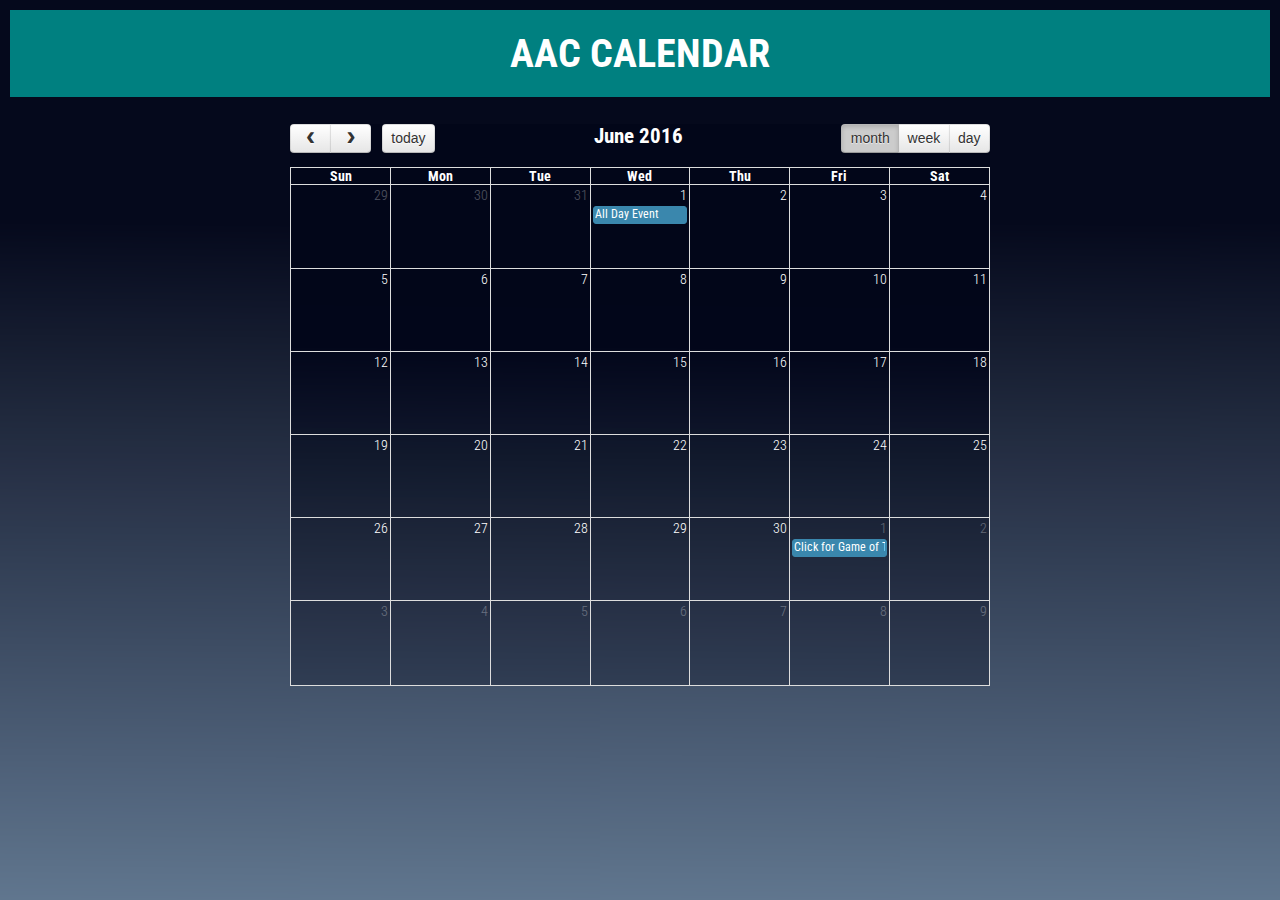
<file: fullcalendar/demos/AAC Calendar.html>
<!DOCTYPE html>
<html>
<head>
<meta charset='utf-8' />
<link href='../fullcalendar.css' rel='stylesheet' />
<link href='../fullcalendar.print.css' rel='stylesheet' media='print' />
<link href='https://fonts.googleapis.com/css?family=Roboto+Condensed:400,300,300italic,400italic,700' rel='stylesheet' type='text/css'>
<link href='https://fonts.googleapis.com/css?family=Josefin+Slab' rel='stylesheet' type='text/css'>
<script src='../lib/moment.min.js'></script>
<script src='../lib/jquery.min.js'></script>
<script src='../fullcalendar.min.js'></script>
<script>

	$(document).ready(function() {
		
		$('#calendar').fullCalendar({
			header: {
				left: 'prev,next today',
				center: 'title',
				right: 'month,agendaWeek,agendaDay'
			},
			defaultDate: '2016-06-12',
			editable: true,
			eventLimit: true, // allow "more" link when too many events
			events: [
				{
					//title:'', start:'yyyy-mm-dd',end:'yyyy-mm-dd'},
					title: 'All Day Event',
					start: '2016-06-01'
				},
	
				{
					title: 'Click for Game of Thrones',
					url: 'file:///D:/web-project/test-site/index.html',
					start: '2016-07-01'
				}
			]
		});
		
	});

</script>
<style>

	body {
		margin: 40px 10px;
		padding: 0;
		font-family: 'Roboto Condensed', sans-serif;
		font-weight: 300;
		font-size: 14px;
		background-image: url(aac.png);

	}

	#calendar {
		max-width: 700px;
		margin: 0 auto;
		color:white;
		background-image:url(aac.png);
	}

	h1{
	margin-top: -30px;
  	color: white;
  	background-color: #008080;
  	text-align: center;
  	font-size: 40px; 
 	padding: 20px;
}

</style>
</head>
<body>
	<h1>AAC CALENDAR</h1>
	<div id='calendar'></div>
</body>
</html>
</file>
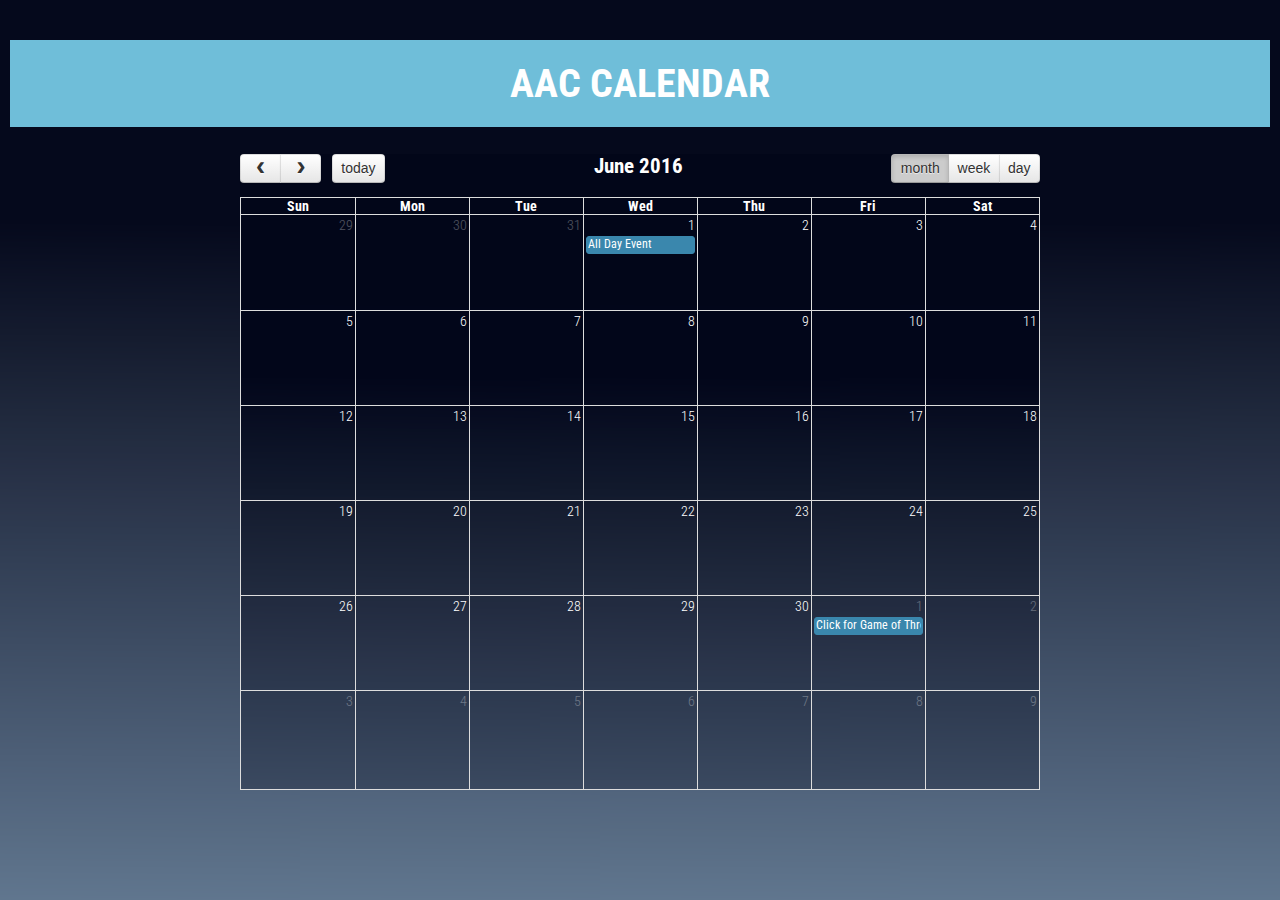
<file: fullcalendar/demos/agenda-views.html>
<!DOCTYPE html>
<html>
<head>
<meta charset='utf-8' />
<link href='../fullcalendar.css' rel='stylesheet' />
<link href='../fullcalendar.print.css' rel='stylesheet' media='print' />
<link href='https://fonts.googleapis.com/css?family=Roboto+Condensed:400,300,300italic,400italic,700' rel='stylesheet' type='text/css'>
<link href='https://fonts.googleapis.com/css?family=Josefin+Slab' rel='stylesheet' type='text/css'>
<script src='../lib/moment.min.js'></script>
<script src='../lib/jquery.min.js'></script>
<script src='../fullcalendar.min.js'></script>
<script>

	$(document).ready(function() {
		
		$('#calendar').fullCalendar({
			header: {
				left: 'prev,next today',
				center: 'title',
				right: 'month,agendaWeek,agendaDay'
			},
			defaultDate: '2016-06-12',
			editable: true,
			eventLimit: true, // allow "more" link when too many events
			events: [
				{
					//title:'', start:'yyyy-mm-dd',end:'yyyy-mm-dd'},
					title: 'All Day Event',
					start: '2016-06-01'
				},
	
				{
					title: 'Click for Game of Thrones',
					url: 'file:///D:/web-project/test-site/index.html',
					start: '2016-07-01'
				}
			]
		});
		
	});

</script>
<style>

	body {
		margin: 40px 10px;
		padding: 0;
		font-family: 'Roboto Condensed', sans-serif;
		font-weight: 300;
	//	font-family: 'Josefin Slab', serif;
	//	font-family: "Lucida Grande",Helvetica,Arial,Verdana,sans-serif;
		font-size: 14px;
		background-image: url(aac.png);

	}

	#calendar {
		max-width: 800px;
		margin: 0 auto;
		color:white;
		background-image:url(aac.png);
	}

	h1{
  	color: white;
  	background-color: #6FBED9;
  	text-align: center;
  	font-size: 40px; 
 	padding: 20px;
}

</style>
</head>
<body>
	<h1>AAC CALENDAR</h1>
	<div id='calendar'></div>
</body>
</html>
</file>
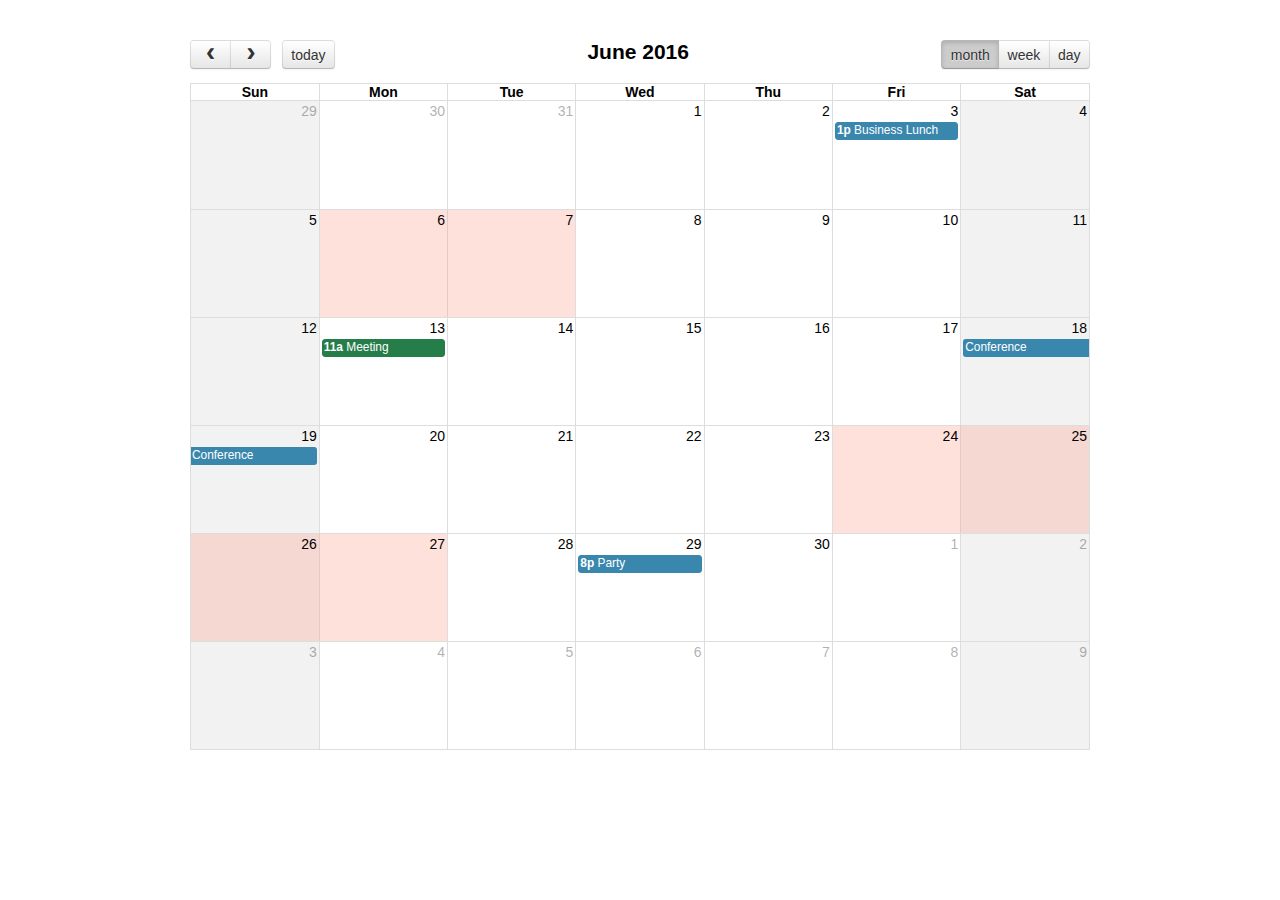
<file: fullcalendar/demos/background-events.html>
<!DOCTYPE html>
<html>
<head>
<meta charset='utf-8' />
<link href='../fullcalendar.css' rel='stylesheet' />
<link href='../fullcalendar.print.css' rel='stylesheet' media='print' />
<script src='../lib/moment.min.js'></script>
<script src='../lib/jquery.min.js'></script>
<script src='../fullcalendar.min.js'></script>
<script>

	$(document).ready(function() {

		$('#calendar').fullCalendar({
			header: {
				left: 'prev,next today',
				center: 'title',
				right: 'month,agendaWeek,agendaDay'
			},
			defaultDate: '2016-06-12',
			businessHours: true, // display business hours
			editable: true,
			events: [
				{
					title: 'Business Lunch',
					start: '2016-06-03T13:00:00',
					constraint: 'businessHours'
				},
				{
					title: 'Meeting',
					start: '2016-06-13T11:00:00',
					constraint: 'availableForMeeting', // defined below
					color: '#257e4a'
				},
				{
					title: 'Conference',
					start: '2016-06-18',
					end: '2016-06-20'
				},
				{
					title: 'Party',
					start: '2016-06-29T20:00:00'
				},

				// areas where "Meeting" must be dropped
				{
					id: 'availableForMeeting',
					start: '2016-06-11T10:00:00',
					end: '2016-06-11T16:00:00',
					rendering: 'background'
				},
				{
					id: 'availableForMeeting',
					start: '2016-06-13T10:00:00',
					end: '2016-06-13T16:00:00',
					rendering: 'background'
				},

				// red areas where no events can be dropped
				{
					start: '2016-06-24',
					end: '2016-06-28',
					overlap: false,
					rendering: 'background',
					color: '#ff9f89'
				},
				{
					start: '2016-06-06',
					end: '2016-06-08',
					overlap: false,
					rendering: 'background',
					color: '#ff9f89'
				}
			]
		});
		
	});

</script>
<style>

	body {
		margin: 40px 10px;
		padding: 0;
		font-family: "Lucida Grande",Helvetica,Arial,Verdana,sans-serif;
		font-size: 14px;
	}

	#calendar {
		max-width: 900px;
		margin: 0 auto;
	}

</style>
</head>
<body>

	<div id='calendar'></div>

</body>
</html>
</file>
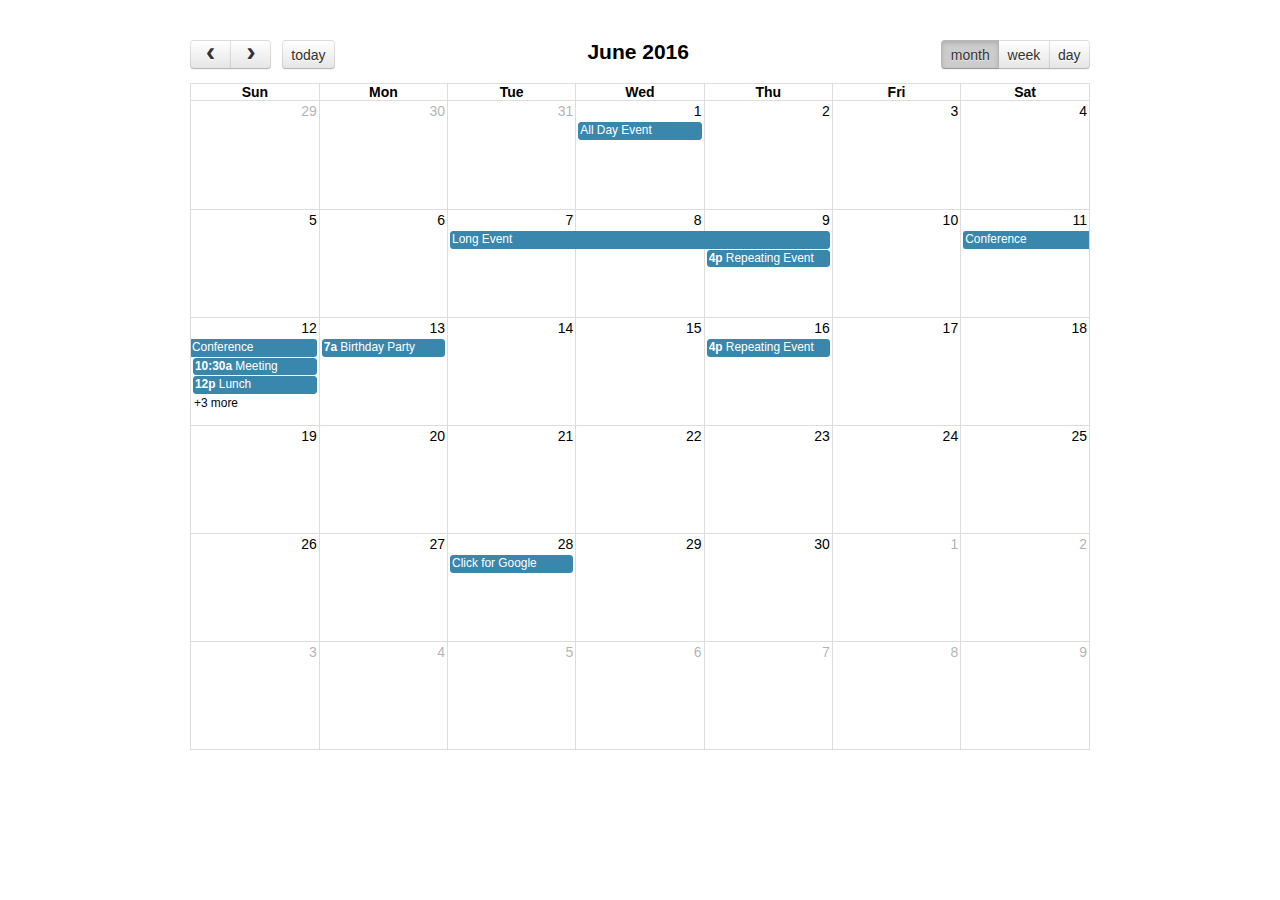
<file: fullcalendar/demos/basic-views.html>
<!DOCTYPE html>
<html>
<head>
<meta charset='utf-8' />
<link href='../fullcalendar.css' rel='stylesheet' />
<link href='../fullcalendar.print.css' rel='stylesheet' media='print' />
<script src='../lib/moment.min.js'></script>
<script src='../lib/jquery.min.js'></script>
<script src='../fullcalendar.min.js'></script>
<script>

	$(document).ready(function() {
		
		$('#calendar').fullCalendar({
			header: {
				left: 'prev,next today',
				center: 'title',
				right: 'month,basicWeek,basicDay'
			},
			defaultDate: '2016-06-12',
			editable: true,
			eventLimit: true, // allow "more" link when too many events
			events: [
				{
					title: 'All Day Event',
					start: '2016-06-01'
				},
				{
					title: 'Long Event',
					start: '2016-06-07',
					end: '2016-06-10'
				},
				{
					id: 999,
					title: 'Repeating Event',
					start: '2016-06-09T16:00:00'
				},
				{
					id: 999,
					title: 'Repeating Event',
					start: '2016-06-16T16:00:00'
				},
				{
					title: 'Conference',
					start: '2016-06-11',
					end: '2016-06-13'
				},
				{
					title: 'Meeting',
					start: '2016-06-12T10:30:00',
					end: '2016-06-12T12:30:00'
				},
				{
					title: 'Lunch',
					start: '2016-06-12T12:00:00'
				},
				{
					title: 'Meeting',
					start: '2016-06-12T14:30:00'
				},
				{
					title: 'Happy Hour',
					start: '2016-06-12T17:30:00'
				},
				{
					title: 'Dinner',
					start: '2016-06-12T20:00:00'
				},
				{
					title: 'Birthday Party',
					start: '2016-06-13T07:00:00'
				},
				{
					title: 'Click for Google',
					url: 'http://google.com/',
					start: '2016-06-28'
				}
			]
		});
		
	});

</script>
<style>

	body {
		margin: 40px 10px;
		padding: 0;
		font-family: "Lucida Grande",Helvetica,Arial,Verdana,sans-serif;
		font-size: 14px;
	}

	#calendar {
		max-width: 900px;
		margin: 0 auto;
	}

</style>
</head>
<body>

	<div id='calendar'></div>

</body>
</html>
</file>
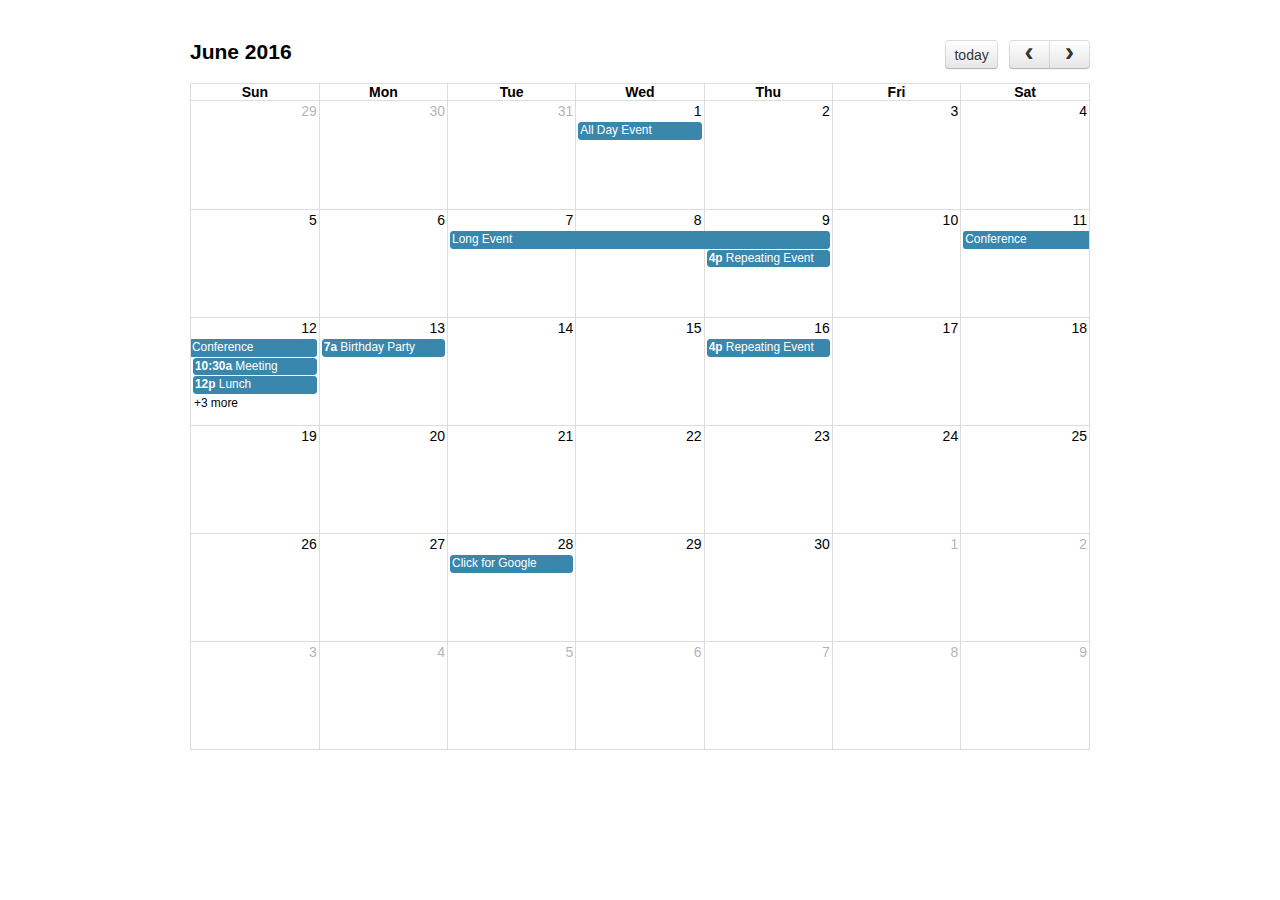
<file: fullcalendar/demos/default.html>
<!DOCTYPE html>
<html>
<head>
<meta charset='utf-8' />
<link href='../fullcalendar.css' rel='stylesheet' />
<link href='../fullcalendar.print.css' rel='stylesheet' media='print' />
<script src='../lib/moment.min.js'></script>
<script src='../lib/jquery.min.js'></script>
<script src='../fullcalendar.min.js'></script>
<script>

	$(document).ready(function() {

		$('#calendar').fullCalendar({
			defaultDate: '2016-06-12',
			editable: true,
			eventLimit: true, // allow "more" link when too many events
			events: [
				{
					title: 'All Day Event',
					start: '2016-06-01'
				},
				{
					title: 'Long Event',
					start: '2016-06-07',
					end: '2016-06-10'
				},
				{
					id: 999,
					title: 'Repeating Event',
					start: '2016-06-09T16:00:00'
				},
				{
					id: 999,
					title: 'Repeating Event',
					start: '2016-06-16T16:00:00'
				},
				{
					title: 'Conference',
					start: '2016-06-11',
					end: '2016-06-13'
				},
				{
					title: 'Meeting',
					start: '2016-06-12T10:30:00',
					end: '2016-06-12T12:30:00'
				},
				{
					title: 'Lunch',
					start: '2016-06-12T12:00:00'
				},
				{
					title: 'Meeting',
					start: '2016-06-12T14:30:00'
				},
				{
					title: 'Happy Hour',
					start: '2016-06-12T17:30:00'
				},
				{
					title: 'Dinner',
					start: '2016-06-12T20:00:00'
				},
				{
					title: 'Birthday Party',
					start: '2016-06-13T07:00:00'
				},
				{
					title: 'Click for Google',
					url: 'http://google.com/',
					start: '2016-06-28'
				}
			]
		});
		
	});

</script>
<style>

	body {
		margin: 40px 10px;
		padding: 0;
		font-family: "Lucida Grande",Helvetica,Arial,Verdana,sans-serif;
		font-size: 14px;
	}

	#calendar {
		max-width: 900px;
		margin: 0 auto;
	}

</style>
</head>
<body>

	<div id='calendar'></div>

</body>
</html>
</file>
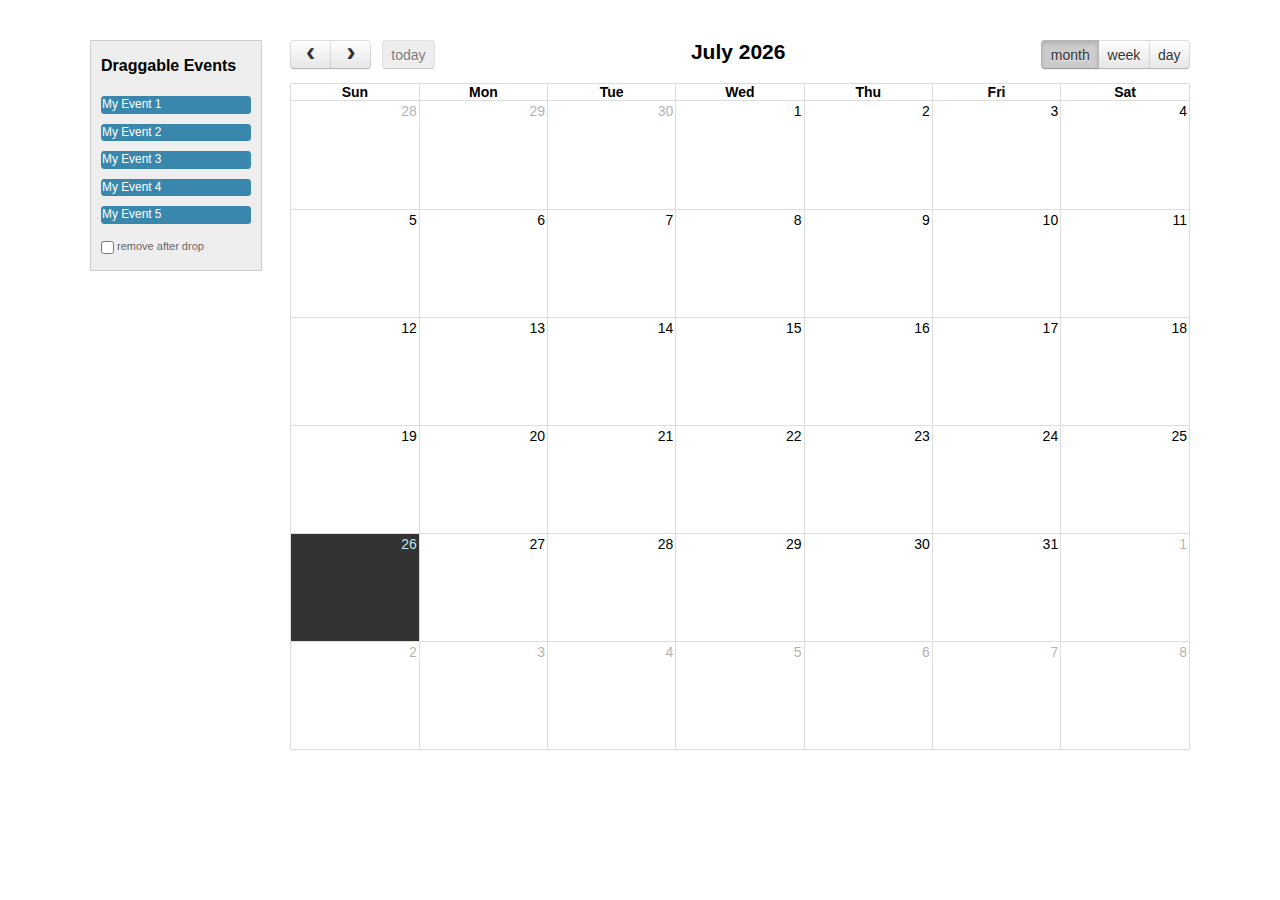
<file: fullcalendar/demos/external-dragging.html>
<!DOCTYPE html>
<html>
<head>
<meta charset='utf-8' />
<link href='../fullcalendar.css' rel='stylesheet' />
<link href='../fullcalendar.print.css' rel='stylesheet' media='print' />
<script src='../lib/moment.min.js'></script>
<script src='../lib/jquery.min.js'></script>
<script src='../lib/jquery-ui.custom.min.js'></script>
<script src='../fullcalendar.min.js'></script>
<script>

	$(document).ready(function() {


		/* initialize the external events
		-----------------------------------------------------------------*/

		$('#external-events .fc-event').each(function() {

			// store data so the calendar knows to render an event upon drop
			$(this).data('event', {
				title: $.trim($(this).text()), // use the element's text as the event title
				stick: true // maintain when user navigates (see docs on the renderEvent method)
			});

			// make the event draggable using jQuery UI
			$(this).draggable({
				zIndex: 999,
				revert: true,      // will cause the event to go back to its
				revertDuration: 0  //  original position after the drag
			});

		});


		/* initialize the calendar
		-----------------------------------------------------------------*/

		$('#calendar').fullCalendar({
			header: {
				left: 'prev,next today',
				center: 'title',
				right: 'month,agendaWeek,agendaDay'
			},
			editable: true,
			droppable: true, // this allows things to be dropped onto the calendar
			drop: function() {
				// is the "remove after drop" checkbox checked?
				if ($('#drop-remove').is(':checked')) {
					// if so, remove the element from the "Draggable Events" list
					$(this).remove();
				}
			}
		});


	});

</script>
<style>

	body {
		margin-top: 40px;
		text-align: center;
		font-size: 14px;
		font-family: "Lucida Grande",Helvetica,Arial,Verdana,sans-serif;
	}
		
	#wrap {
		width: 1100px;
		margin: 0 auto;
	}
		
	#external-events {
		float: left;
		width: 150px;
		padding: 0 10px;
		border: 1px solid #ccc;
		background: #eee;
		text-align: left;
	}
		
	#external-events h4 {
		font-size: 16px;
		margin-top: 0;
		padding-top: 1em;
	}
		
	#external-events .fc-event {
		margin: 10px 0;
		cursor: pointer;
	}
		
	#external-events p {
		margin: 1.5em 0;
		font-size: 11px;
		color: #666;
	}
		
	#external-events p input {
		margin: 0;
		vertical-align: middle;
	}

	#calendar {
		float: right;
		width: 900px;
	}

</style>
</head>
<body>
	<div id='wrap'>

		<div id='external-events'>
			<h4>Draggable Events</h4>
			<div class='fc-event'>My Event 1</div>
			<div class='fc-event'>My Event 2</div>
			<div class='fc-event'>My Event 3</div>
			<div class='fc-event'>My Event 4</div>
			<div class='fc-event'>My Event 5</div>
			<p>
				<input type='checkbox' id='drop-remove' />
				<label for='drop-remove'>remove after drop</label>
			</p>
		</div>

		<div id='calendar'></div>

		<div style='clear:both'></div>

	</div>
</body>
</html>
</file>
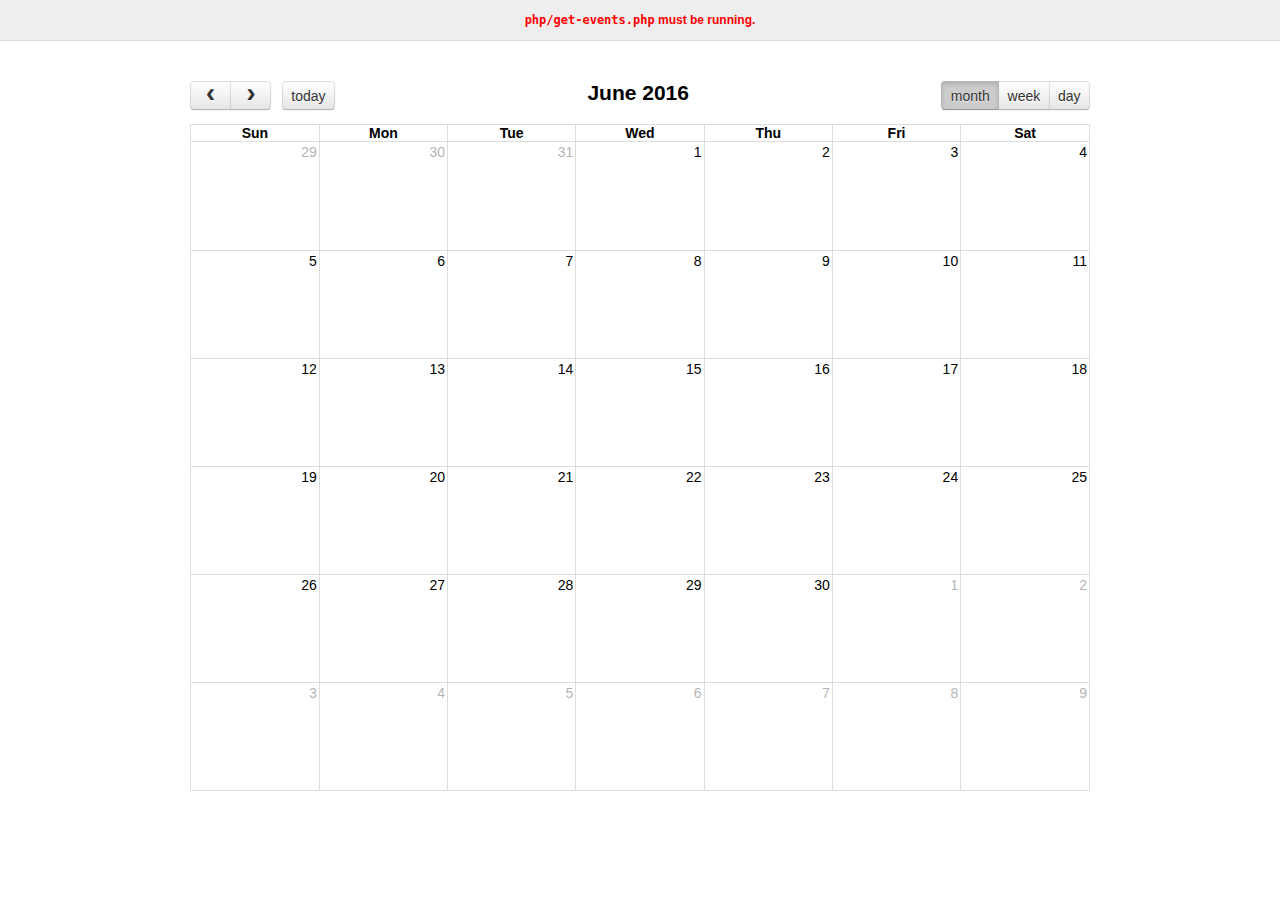
<file: fullcalendar/demos/json.html>
<!DOCTYPE html>
<html>
<head>
<meta charset='utf-8' />
<link href='../fullcalendar.css' rel='stylesheet' />
<link href='../fullcalendar.print.css' rel='stylesheet' media='print' />
<script src='../lib/moment.min.js'></script>
<script src='../lib/jquery.min.js'></script>
<script src='../fullcalendar.min.js'></script>
<script>

	$(document).ready(function() {
	
		$('#calendar').fullCalendar({
			header: {
				left: 'prev,next today',
				center: 'title',
				right: 'month,agendaWeek,agendaDay'
			},
			defaultDate: '2016-06-12',
			editable: true,
			eventLimit: true, // allow "more" link when too many events
			events: {
				url: 'php/get-events.php',
				error: function() {
					$('#script-warning').show();
				}
			},
			loading: function(bool) {
				$('#loading').toggle(bool);
			}
		});
		
	});

</script>
<style>

	body {
		margin: 0;
		padding: 0;
		font-family: "Lucida Grande",Helvetica,Arial,Verdana,sans-serif;
		font-size: 14px;
	}

	#script-warning {
		display: none;
		background: #eee;
		border-bottom: 1px solid #ddd;
		padding: 0 10px;
		line-height: 40px;
		text-align: center;
		font-weight: bold;
		font-size: 12px;
		color: red;
	}

	#loading {
		display: none;
		position: absolute;
		top: 10px;
		right: 10px;
	}

	#calendar {
		max-width: 900px;
		margin: 40px auto;
		padding: 0 10px;
	}

</style>
</head>
<body>

	<div id='script-warning'>
		<code>php/get-events.php</code> must be running.
	</div>

	<div id='loading'>loading...</div>

	<div id='calendar'></div>

</body>
</html>
</file>
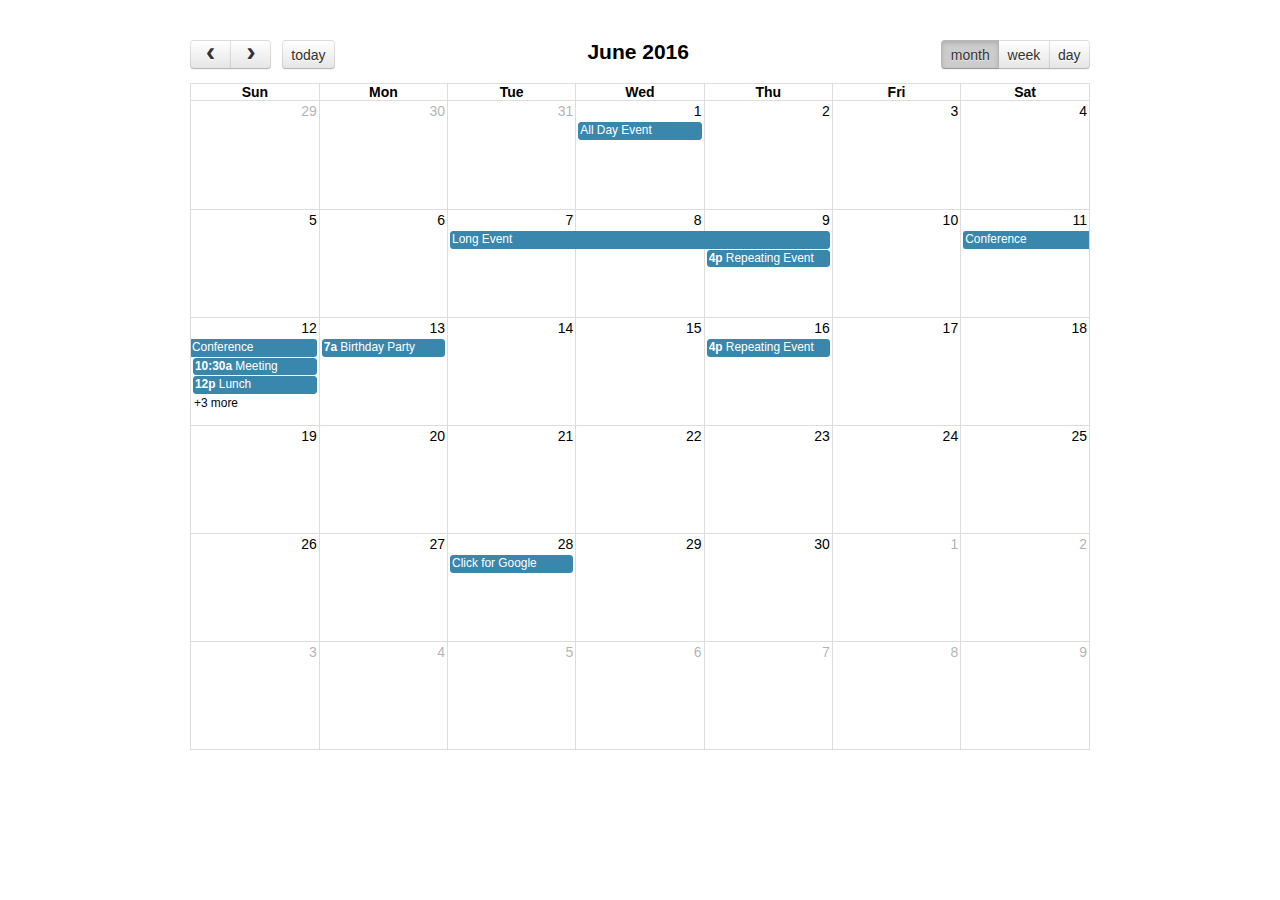
<file: fullcalendar/demos/selectable.html>
<!DOCTYPE html>
<html>
<head>
<meta charset='utf-8' />
<link href='../fullcalendar.css' rel='stylesheet' />
<link href='../fullcalendar.print.css' rel='stylesheet' media='print' />
<script src='../lib/moment.min.js'></script>
<script src='../lib/jquery.min.js'></script>
<script src='../fullcalendar.min.js'></script>
<script>

	$(document).ready(function() {
		
		$('#calendar').fullCalendar({
			header: {
				left: 'prev,next today',
				center: 'title',
				right: 'month,agendaWeek,agendaDay'
			},
			defaultDate: '2016-06-12',
			selectable: true,
			selectHelper: true,
			select: function(start, end) {
				var title = prompt('Event Title:');
				var eventData;
				if (title) {
					eventData = {
						title: title,
						start: start,
						end: end
					};
					$('#calendar').fullCalendar('renderEvent', eventData, true); // stick? = true
				}
				$('#calendar').fullCalendar('unselect');
			},
			editable: true,
			eventLimit: true, // allow "more" link when too many events
			events: [
				{
					title: 'All Day Event',
					start: '2016-06-01'
				},
				{
					title: 'Long Event',
					start: '2016-06-07',
					end: '2016-06-10'
				},
				{
					id: 999,
					title: 'Repeating Event',
					start: '2016-06-09T16:00:00'
				},
				{
					id: 999,
					title: 'Repeating Event',
					start: '2016-06-16T16:00:00'
				},
				{
					title: 'Conference',
					start: '2016-06-11',
					end: '2016-06-13'
				},
				{
					title: 'Meeting',
					start: '2016-06-12T10:30:00',
					end: '2016-06-12T12:30:00'
				},
				{
					title: 'Lunch',
					start: '2016-06-12T12:00:00'
				},
				{
					title: 'Meeting',
					start: '2016-06-12T14:30:00'
				},
				{
					title: 'Happy Hour',
					start: '2016-06-12T17:30:00'
				},
				{
					title: 'Dinner',
					start: '2016-06-12T20:00:00'
				},
				{
					title: 'Birthday Party',
					start: '2016-06-13T07:00:00'
				},
				{
					title: 'Click for Google',
					url: 'http://google.com/',
					start: '2016-06-28'
				}
			]
		});
		
	});

</script>
<style>

	body {
		margin: 40px 10px;
		padding: 0;
		font-family: "Lucida Grande",Helvetica,Arial,Verdana,sans-serif;
		font-size: 14px;
	}

	#calendar {
		max-width: 900px;
		margin: 0 auto;
	}

</style>
</head>
<body>

	<div id='calendar'></div>

</body>
</html>
</file>
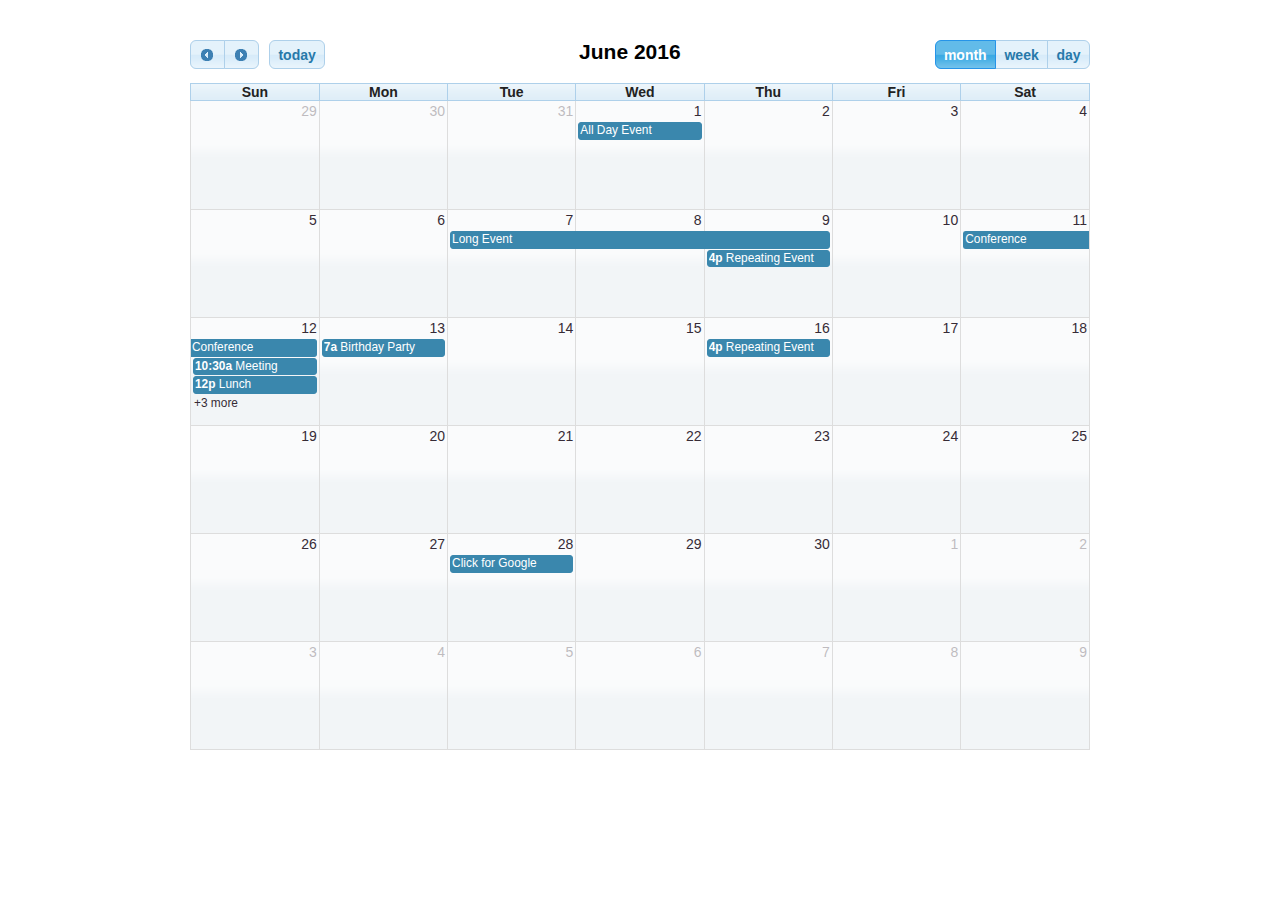
<file: fullcalendar/demos/theme.html>
<!DOCTYPE html>
<html>
<head>
<meta charset='utf-8' />
<link rel='stylesheet' href='../lib/cupertino/jquery-ui.min.css' />
<link href='../fullcalendar.css' rel='stylesheet' />
<link href='../fullcalendar.print.css' rel='stylesheet' media='print' />
<script src='../lib/moment.min.js'></script>
<script src='../lib/jquery.min.js'></script>
<script src='../fullcalendar.min.js'></script>
<script>

	$(document).ready(function() {

		$('#calendar').fullCalendar({
			theme: true,
			header: {
				left: 'prev,next today',
				center: 'title',
				right: 'month,agendaWeek,agendaDay'
			},
			defaultDate: '2016-06-12',
			editable: true,
			eventLimit: true, // allow "more" link when too many events
			events: [
				{
					title: 'All Day Event',
					start: '2016-06-01'
				},
				{
					title: 'Long Event',
					start: '2016-06-07',
					end: '2016-06-10'
				},
				{
					id: 999,
					title: 'Repeating Event',
					start: '2016-06-09T16:00:00'
				},
				{
					id: 999,
					title: 'Repeating Event',
					start: '2016-06-16T16:00:00'
				},
				{
					title: 'Conference',
					start: '2016-06-11',
					end: '2016-06-13'
				},
				{
					title: 'Meeting',
					start: '2016-06-12T10:30:00',
					end: '2016-06-12T12:30:00'
				},
				{
					title: 'Lunch',
					start: '2016-06-12T12:00:00'
				},
				{
					title: 'Meeting',
					start: '2016-06-12T14:30:00'
				},
				{
					title: 'Happy Hour',
					start: '2016-06-12T17:30:00'
				},
				{
					title: 'Dinner',
					start: '2016-06-12T20:00:00'
				},
				{
					title: 'Birthday Party',
					start: '2016-06-13T07:00:00'
				},
				{
					title: 'Click for Google',
					url: 'http://google.com/',
					start: '2016-06-28'
				}
			]
		});
		
	});

</script>
<style>

	body {
		margin: 40px 10px;
		padding: 0;
		font-family: "Lucida Grande",Helvetica,Arial,Verdana,sans-serif;
		font-size: 14px;
	}

	#calendar {
		max-width: 900px;
		margin: 0 auto;
	}

</style>
</head>
<body>

	<div id='calendar'></div>

</body>
</html>
</file>
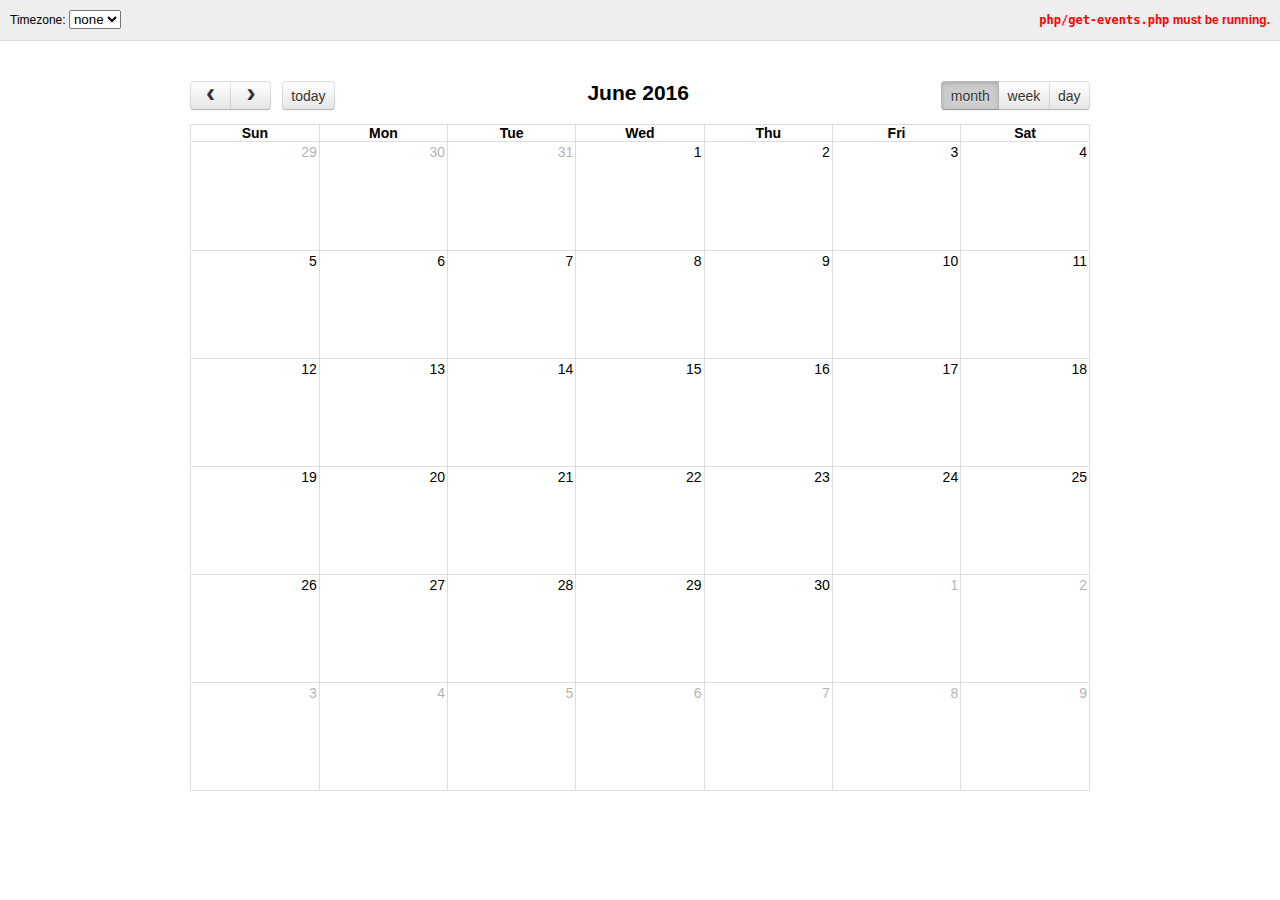
<file: fullcalendar/demos/timezones.html>
<!DOCTYPE html>
<html>
<head>
<meta charset='utf-8' />
<link href='../fullcalendar.css' rel='stylesheet' />
<link href='../fullcalendar.print.css' rel='stylesheet' media='print' />
<script src='../lib/moment.min.js'></script>
<script src='../lib/jquery.min.js'></script>
<script src='../fullcalendar.min.js'></script>
<script>

	$(document).ready(function() {
		var currentTimezone = false;

		// load the list of available timezones
		$.getJSON('php/get-timezones.php', function(timezones) {
			$.each(timezones, function(i, timezone) {
				if (timezone != 'UTC') { // UTC is already in the list
					$('#timezone-selector').append(
						$("<option/>").text(timezone).attr('value', timezone)
					);
				}
			});
		});

		// when the timezone selector changes, rerender the calendar
		$('#timezone-selector').on('change', function() {
			currentTimezone = this.value || false;
			$('#calendar').fullCalendar('destroy');
			renderCalendar();
		});

		function renderCalendar() {
			$('#calendar').fullCalendar({
				header: {
					left: 'prev,next today',
					center: 'title',
					right: 'month,agendaWeek,agendaDay'
				},
				defaultDate: '2016-06-12',
				timezone: currentTimezone,
				editable: true,
				selectable: true,
				eventLimit: true, // allow "more" link when too many events
				events: {
					url: 'php/get-events.php',
					error: function() {
						$('#script-warning').show();
					}
				},
				loading: function(bool) {
					$('#loading').toggle(bool);
				},
				eventRender: function(event, el) {
					// render the timezone offset below the event title
					if (event.start.hasZone()) {
						el.find('.fc-title').after(
							$('<div class="tzo"/>').text(event.start.format('Z'))
						);
					}
				},
				dayClick: function(date) {
					console.log('dayClick', date.format());
				},
				select: function(startDate, endDate) {
					console.log('select', startDate.format(), endDate.format());
				}
			});
		}

		renderCalendar();
	});

</script>
<style>

	body {
		margin: 0;
		padding: 0;
		font-family: "Lucida Grande",Helvetica,Arial,Verdana,sans-serif;
		font-size: 14px;
	}

	#top {
		background: #eee;
		border-bottom: 1px solid #ddd;
		padding: 0 10px;
		line-height: 40px;
		font-size: 12px;
	}
	.left { float: left }
	.right { float: right }
	.clear { clear: both }

	#script-warning, #loading { display: none }
	#script-warning { font-weight: bold; color: red }

	#calendar {
		max-width: 900px;
		margin: 40px auto;
		padding: 0 10px;
	}

	.tzo {
		color: #000;
	}

</style>
</head>
<body>

	<div id='top'>

		<div class='left'>
			Timezone:
			<select id='timezone-selector'>
				<option value='' selected>none</option>
				<option value='local'>local</option>
				<option value='UTC'>UTC</option>
			</select>
		</div>

		<div class='right'>
			<span id='loading'>loading...</span>
			<span id='script-warning'><code>php/get-events.php</code> must be running.</span>
		</div>

		<div class='clear'></div>

	</div>

	<div id='calendar'></div>

</body>
</html>
</file>
<file: fullcalendar/fullcalendar.css>
/*!
 * FullCalendar v2.8.0 Stylesheet
 * Docs & License: http://fullcalendar.io/
 * (c) 2016 Adam Shaw
 */


.fc {
	direction: ltr;
	text-align: left;
}

.fc-rtl {
	text-align: right;
}

body .fc { /* extra precedence to overcome jqui */
	font-size: 1em;
}


/* Colors
--------------------------------------------------------------------------------------------------*/

.fc-unthemed th,
.fc-unthemed td,
.fc-unthemed thead,
.fc-unthemed tbody,
.fc-unthemed .fc-divider,
.fc-unthemed .fc-row,
.fc-unthemed .fc-content, /* for gutter border */
.fc-unthemed .fc-popover {
	border-color: #ddd;
}

.fc-unthemed .fc-popover {
	background-color: #fff;
}

.fc-unthemed .fc-divider,
.fc-unthemed .fc-popover .fc-header {
	background: #eee;
}

.fc-unthemed .fc-popover .fc-header .fc-close {
	color: #666;
}

.fc-unthemed .fc-today {
	background: #333;
	color:#bce8f1;
}

.fc-highlight { /* when user is selecting cells */
	background: #bce8f1;
	opacity: .3;
	filter: alpha(opacity=30); /* for IE */
}

.fc-bgevent { /* default look for background events */
	background: rgb(143, 223, 130);
	opacity: .3;
	filter: alpha(opacity=30); /* for IE */
}

.fc-nonbusiness { /* default look for non-business-hours areas */
	/* will inherit .fc-bgevent's styles */
	background: #d7d7d7;
}


/* Icons (inline elements with styled text that mock arrow icons)
--------------------------------------------------------------------------------------------------*/

.fc-icon {
	display: inline-block;
	height: 1em;
	line-height: 1em;
	font-size: 1em;
	text-align: center;
	overflow: hidden;
	font-family: "Courier New", Courier, monospace;

	/* don't allow browser text-selection */
	-webkit-touch-callout: none;
	-webkit-user-select: none;
	-khtml-user-select: none;
	-moz-user-select: none;
	-ms-user-select: none;
	user-select: none;
	}

/*
Acceptable font-family overrides for individual icons:
	"Arial", sans-serif
	"Times New Roman", serif

NOTE: use percentage font sizes or else old IE chokes
*/

.fc-icon:after {
	position: relative;
}

.fc-icon-left-single-arrow:after {
	content: "\02039";
	font-weight: bold;
	font-size: 200%;
	top: -7%;
}

.fc-icon-right-single-arrow:after {
	content: "\0203A";
	font-weight: bold;
	font-size: 200%;
	top: -7%;
}

.fc-icon-left-double-arrow:after {
	content: "\000AB";
	font-size: 160%;
	top: -7%;
}

.fc-icon-right-double-arrow:after {
	content: "\000BB";
	font-size: 160%;
	top: -7%;
}

.fc-icon-left-triangle:after {
	content: "\25C4";
	font-size: 125%;
	top: 3%;
}

.fc-icon-right-triangle:after {
	content: "\25BA";
	font-size: 125%;
	top: 3%;
}

.fc-icon-down-triangle:after {
	content: "\25BC";
	font-size: 125%;
	top: 2%;
}

.fc-icon-x:after {
	content: "\000D7";
	font-size: 200%;
	top: 6%;
}


/* Buttons (styled <button> tags, normalized to work cross-browser)
--------------------------------------------------------------------------------------------------*/

.fc button {
	/* force height to include the border and padding */
	-moz-box-sizing: border-box;
	-webkit-box-sizing: border-box;
	box-sizing: border-box;

	/* dimensions */
	margin: 0;
	height: 2.1em;
	padding: 0 .6em;

	/* text & cursor */
	font-size: 1em; /* normalize */
	white-space: nowrap;
	cursor: pointer;
}

/* Firefox has an annoying inner border */
.fc button::-moz-focus-inner { margin: 0; padding: 0; }
	
.fc-state-default { /* non-theme */
	border: 1px solid;
}

.fc-state-default.fc-corner-left { /* non-theme */
	border-top-left-radius: 4px;
	border-bottom-left-radius: 4px;
}

.fc-state-default.fc-corner-right { /* non-theme */
	border-top-right-radius: 4px;
	border-bottom-right-radius: 4px;
}

/* icons in buttons */

.fc button .fc-icon { /* non-theme */
	position: relative;
	top: -0.05em; /* seems to be a good adjustment across browsers */
	margin: 0 .2em;
	vertical-align: middle;
}
	
/*
  button states
  borrowed from twitter bootstrap (http://twitter.github.com/bootstrap/)
*/

.fc-state-default {
	background-color: #f5f5f5;
	background-image: -moz-linear-gradient(top, #ffffff, #e6e6e6);
	background-image: -webkit-gradient(linear, 0 0, 0 100%, from(#ffffff), to(#e6e6e6));
	background-image: -webkit-linear-gradient(top, #ffffff, #e6e6e6);
	background-image: -o-linear-gradient(top, #ffffff, #e6e6e6);
	background-image: linear-gradient(to bottom, #ffffff, #e6e6e6);
	background-repeat: repeat-x;
	border-color: #e6e6e6 #e6e6e6 #bfbfbf;
	border-color: rgba(0, 0, 0, 0.1) rgba(0, 0, 0, 0.1) rgba(0, 0, 0, 0.25);
	color: #333;
	text-shadow: 0 1px 1px rgba(255, 255, 255, 0.75);
	box-shadow: inset 0 1px 0 rgba(255, 255, 255, 0.2), 0 1px 2px rgba(0, 0, 0, 0.05);
}

.fc-state-hover,
.fc-state-down,
.fc-state-active,
.fc-state-disabled {
	color: #333333;
	background-color: #e6e6e6;
}

.fc-state-hover {
	color: #333333;
	text-decoration: none;
	background-position: 0 -15px;
	-webkit-transition: background-position 0.1s linear;
	   -moz-transition: background-position 0.1s linear;
	     -o-transition: background-position 0.1s linear;
	        transition: background-position 0.1s linear;
}

.fc-state-down,
.fc-state-active {
	background-color: #cccccc;
	background-image: none;
	box-shadow: inset 0 2px 4px rgba(0, 0, 0, 0.15), 0 1px 2px rgba(0, 0, 0, 0.05);
}

.fc-state-disabled {
	cursor: default;
	background-image: none;
	opacity: 0.65;
	filter: alpha(opacity=65);
	box-shadow: none;
}


/* Buttons Groups
--------------------------------------------------------------------------------------------------*/

.fc-button-group {
	display: inline-block;
}

/*
every button that is not first in a button group should scootch over one pixel and cover the
previous button's border...
*/

.fc .fc-button-group > * { /* extra precedence b/c buttons have margin set to zero */
	float: left;
	margin: 0 0 0 -1px;
}

.fc .fc-button-group > :first-child { /* same */
	margin-left: 0;
}


/* Popover
--------------------------------------------------------------------------------------------------*/

.fc-popover {
	position: absolute;
	box-shadow: 0 2px 6px rgba(0,0,0,.15);
}

.fc-popover .fc-header { /* TODO: be more consistent with fc-head/fc-body */
	padding: 2px 4px;
}

.fc-popover .fc-header .fc-title {
	margin: 0 2px;
}

.fc-popover .fc-header .fc-close {
	cursor: pointer;
}

.fc-ltr .fc-popover .fc-header .fc-title,
.fc-rtl .fc-popover .fc-header .fc-close {
	float: left;
}

.fc-rtl .fc-popover .fc-header .fc-title,
.fc-ltr .fc-popover .fc-header .fc-close {
	float: right;
}

/* unthemed */

.fc-unthemed .fc-popover {
	border-width: 1px;
	border-style: solid;
}

.fc-unthemed .fc-popover .fc-header .fc-close {
	font-size: .9em;
	margin-top: 2px;
}

/* jqui themed */

.fc-popover > .ui-widget-header + .ui-widget-content {
	border-top: 0; /* where they meet, let the header have the border */
}


/* Misc Reusable Components
--------------------------------------------------------------------------------------------------*/

.fc-divider {
	border-style: solid;
	border-width: 1px;
}

hr.fc-divider {
	height: 0;
	margin: 0;
	padding: 0 0 2px; /* height is unreliable across browsers, so use padding */
	border-width: 1px 0;
}

.fc-clear {
	clear: both;
}

.fc-bg,
.fc-bgevent-skeleton,
.fc-highlight-skeleton,
.fc-helper-skeleton {
	/* these element should always cling to top-left/right corners */
	position: absolute;
	top: 0;
	left: 0;
	right: 0;
}

.fc-bg {
	bottom: 0; /* strech bg to bottom edge */
}

.fc-bg table {
	height: 100%; /* strech bg to bottom edge */
}


/* Tables
--------------------------------------------------------------------------------------------------*/

.fc table {
	width: 100%;
	box-sizing: border-box; /* fix scrollbar issue in firefox */
	table-layout: fixed;
	border-collapse: collapse;
	border-spacing: 0;
	font-size: 1em; /* normalize cross-browser */
}

.fc th {
	text-align: center;
}

.fc th,
.fc td {
	border-style: solid;
	border-width: 1px;
	padding: 0;
	vertical-align: top;
}

.fc td.fc-today {
	border-style: double; /* overcome neighboring borders */
}


/* Fake Table Rows
--------------------------------------------------------------------------------------------------*/

.fc .fc-row { /* extra precedence to overcome themes w/ .ui-widget-content forcing a 1px border */
	/* no visible border by default. but make available if need be (scrollbar width compensation) */
	border-style: solid;
	border-width: 0;
}

.fc-row table {
	/* don't put left/right border on anything within a fake row.
	   the outer tbody will worry about this */
	border-left: 0 hidden transparent;
	border-right: 0 hidden transparent;

	/* no bottom borders on rows */
	border-bottom: 0 hidden transparent; 
}

.fc-row:first-child table {
	border-top: 0 hidden transparent; /* no top border on first row */
}


/* Day Row (used within the header and the DayGrid)
--------------------------------------------------------------------------------------------------*/

.fc-row {
	position: relative;
}

.fc-row .fc-bg {
	z-index: 1;
}

/* highlighting cells & background event skeleton */

.fc-row .fc-bgevent-skeleton,
.fc-row .fc-highlight-skeleton {
	bottom: 0; /* stretch skeleton to bottom of row */
}

.fc-row .fc-bgevent-skeleton table,
.fc-row .fc-highlight-skeleton table {
	height: 100%; /* stretch skeleton to bottom of row */
}

.fc-row .fc-highlight-skeleton td,
.fc-row .fc-bgevent-skeleton td {
	border-color: transparent;
}

.fc-row .fc-bgevent-skeleton {
	z-index: 2;

}

.fc-row .fc-highlight-skeleton {
	z-index: 3;
}

/*
row content (which contains day/week numbers and events) as well as "helper" (which contains
temporary rendered events).
*/

.fc-row .fc-content-skeleton {
	position: relative;
	z-index: 4;
	padding-bottom: 2px; /* matches the space above the events */
}

.fc-row .fc-helper-skeleton {
	z-index: 5;
}

.fc-row .fc-content-skeleton td,
.fc-row .fc-helper-skeleton td {
	/* see-through to the background below */
	background: none; /* in case <td>s are globally styled */
	border-color: transparent;

	/* don't put a border between events and/or the day number */
	border-bottom: 0;
}

.fc-row .fc-content-skeleton tbody td, /* cells with events inside (so NOT the day number cell) */
.fc-row .fc-helper-skeleton tbody td {
	/* don't put a border between event cells */
	border-top: 0;
}


/* Scrolling Container
--------------------------------------------------------------------------------------------------*/

.fc-scroller {
	-webkit-overflow-scrolling: touch;
}

/* TODO: move to agenda/basic */
.fc-scroller > .fc-day-grid,
.fc-scroller > .fc-time-grid {
	position: relative; /* re-scope all positions */
	width: 100%; /* hack to force re-sizing this inner element when scrollbars appear/disappear */
}


/* Global Event Styles
--------------------------------------------------------------------------------------------------*/

.fc-event {
	position: relative; /* for resize handle and other inner positioning */
	display: block; /* make the <a> tag block */
	font-size: .85em;
	line-height: 1.3;
	border-radius: 3px;
	border: 1px solid #3a87ad; /* default BORDER color */
	background-color: #3a87ad; /* default BACKGROUND color */
	font-weight: normal; /* undo jqui's ui-widget-header bold */
}

/* overpower some of bootstrap's and jqui's styles on <a> tags */
.fc-event,
.fc-event:hover,
.ui-widget .fc-event {
	color: #fff; /* default TEXT color */
	text-decoration: none; /* if <a> has an href */
}

.fc-event[href],
.fc-event.fc-draggable {
	cursor: pointer; /* give events with links and draggable events a hand mouse pointer */
}

.fc-not-allowed, /* causes a "warning" cursor. applied on body */
.fc-not-allowed .fc-event { /* to override an event's custom cursor */
	cursor: not-allowed;
}

.fc-event .fc-bg { /* the generic .fc-bg already does position */
	z-index: 1;
	background: #fff;
	opacity: .25;
	filter: alpha(opacity=25); /* for IE */
}

.fc-event .fc-content {
	position: relative;
	z-index: 2;
}

/* resizer (cursor AND touch devices) */

.fc-event .fc-resizer {
	position: absolute;
	z-index: 4;
}

/* resizer (touch devices) */

.fc-event .fc-resizer {
	display: none;
}

.fc-event.fc-allow-mouse-resize .fc-resizer,
.fc-event.fc-selected .fc-resizer {
	/* only show when hovering or selected (with touch) */
	display: block;
}

/* hit area */

.fc-event.fc-selected .fc-resizer:before {
	/* 40x40 touch area */
	content: "";
	position: absolute;
	z-index: 9999; /* user of this util can scope within a lower z-index */
	top: 50%;
	left: 50%;
	width: 40px;
	height: 40px;
	margin-left: -20px;
	margin-top: -20px;
}


/* Event Selection (only for touch devices)
--------------------------------------------------------------------------------------------------*/

.fc-event.fc-selected {
	z-index: 9999 !important; /* overcomes inline z-index */
	box-shadow: 0 2px 5px rgba(0, 0, 0, 0.2);
}

.fc-event.fc-selected.fc-dragging {
	box-shadow: 0 2px 7px rgba(0, 0, 0, 0.3);
}


/* Horizontal Events
--------------------------------------------------------------------------------------------------*/

/* bigger touch area when selected */
.fc-h-event.fc-selected:before {
	content: "";
	position: absolute;
	z-index: 3; /* below resizers */
	top: -10px;
	bottom: -10px;
	left: 0;
	right: 0;
}

/* events that are continuing to/from another week. kill rounded corners and butt up against edge */

.fc-ltr .fc-h-event.fc-not-start,
.fc-rtl .fc-h-event.fc-not-end {
	margin-left: 0;
	border-left-width: 0;
	padding-left: 1px; /* replace the border with padding */
	border-top-left-radius: 0;
	border-bottom-left-radius: 0;
}

.fc-ltr .fc-h-event.fc-not-end,
.fc-rtl .fc-h-event.fc-not-start {
	margin-right: 0;
	border-right-width: 0;
	padding-right: 1px; /* replace the border with padding */
	border-top-right-radius: 0;
	border-bottom-right-radius: 0;
}

/* resizer (cursor AND touch devices) */

/* left resizer  */
.fc-ltr .fc-h-event .fc-start-resizer,
.fc-rtl .fc-h-event .fc-end-resizer {
	cursor: w-resize;
	left: -1px; /* overcome border */
}

/* right resizer */
.fc-ltr .fc-h-event .fc-end-resizer,
.fc-rtl .fc-h-event .fc-start-resizer {
	cursor: e-resize;
	right: -1px; /* overcome border */
}

/* resizer (mouse devices) */

.fc-h-event.fc-allow-mouse-resize .fc-resizer {
	width: 7px;
	top: -1px; /* overcome top border */
	bottom: -1px; /* overcome bottom border */
}

/* resizer (touch devices) */

.fc-h-event.fc-selected .fc-resizer {
	/* 8x8 little dot */
	border-radius: 4px;
	border-width: 1px;
	width: 6px;
	height: 6px;
	border-style: solid;
	border-color: inherit;
	background: #fff;
	/* vertically center */
	top: 50%;
	margin-top: -4px;
}

/* left resizer  */
.fc-ltr .fc-h-event.fc-selected .fc-start-resizer,
.fc-rtl .fc-h-event.fc-selected .fc-end-resizer {
	margin-left: -4px; /* centers the 8x8 dot on the left edge */
}

/* right resizer */
.fc-ltr .fc-h-event.fc-selected .fc-end-resizer,
.fc-rtl .fc-h-event.fc-selected .fc-start-resizer {
	margin-right: -4px; /* centers the 8x8 dot on the right edge */
}


/* DayGrid events
----------------------------------------------------------------------------------------------------
We use the full "fc-day-grid-event" class instead of using descendants because the event won't
be a descendant of the grid when it is being dragged.
*/

.fc-day-grid-event {
	margin: 1px 2px 0; /* spacing between events and edges */
	padding: 0 1px;
}

.fc-day-grid-event.fc-selected:after {
	content: "";
	position: absolute;
	z-index: 1; /* same z-index as fc-bg, behind text */
	/* overcome the borders */
	top: -1px;
	right: -1px;
	bottom: -1px;
	left: -1px;
	/* darkening effect */
	background: #000;
	opacity: .25;
	filter: alpha(opacity=25); /* for IE */
}

.fc-day-grid-event .fc-content { /* force events to be one-line tall */
	white-space: nowrap;
	overflow: hidden;
}

.fc-day-grid-event .fc-time {
	font-weight: bold;
}

/* resizer (cursor devices) */

/* left resizer  */
.fc-ltr .fc-day-grid-event.fc-allow-mouse-resize .fc-start-resizer,
.fc-rtl .fc-day-grid-event.fc-allow-mouse-resize .fc-end-resizer {
	margin-left: -2px; /* to the day cell's edge */
}

/* right resizer */
.fc-ltr .fc-day-grid-event.fc-allow-mouse-resize .fc-end-resizer,
.fc-rtl .fc-day-grid-event.fc-allow-mouse-resize .fc-start-resizer {
	margin-right: -2px; /* to the day cell's edge */
}


/* Event Limiting
--------------------------------------------------------------------------------------------------*/

/* "more" link that represents hidden events */

a.fc-more {
	margin: 1px 3px;
	font-size: .85em;
	cursor: pointer;
	text-decoration: none;
}

a.fc-more:hover {
	text-decoration: underline;
}

.fc-limited { /* rows and cells that are hidden because of a "more" link */
	display: none;
}

/* popover that appears when "more" link is clicked */

.fc-day-grid .fc-row {
	z-index: 1; /* make the "more" popover one higher than this */
}

.fc-more-popover {
	z-index: 2;
	width: 220px;
}

.fc-more-popover .fc-event-container {
	padding: 10px;
}


/* Now Indicator
--------------------------------------------------------------------------------------------------*/

.fc-now-indicator {
	position: absolute;
	border: 0 solid red;
}


/* Utilities
--------------------------------------------------------------------------------------------------*/

.fc-unselectable {
	-webkit-user-select: none;
	 -khtml-user-select: none;
	   -moz-user-select: none;
	    -ms-user-select: none;
	        user-select: none;
	-webkit-touch-callout: none;
	-webkit-tap-highlight-color: rgba(0, 0, 0, 0);
}

/* Toolbar
--------------------------------------------------------------------------------------------------*/

.fc-toolbar {
	text-align: center;
	margin-bottom: 1em;
}

.fc-toolbar .fc-left {
	float: left;
}

.fc-toolbar .fc-right {
	float: right;
}

.fc-toolbar .fc-center {
	display: inline-block;
}

/* the things within each left/right/center section */
.fc .fc-toolbar > * > * { /* extra precedence to override button border margins */
	float: left;
	margin-left: .75em;
}

/* the first thing within each left/center/right section */
.fc .fc-toolbar > * > :first-child { /* extra precedence to override button border margins */
	margin-left: 0;
}
	
/* title text */

.fc-toolbar h2 {
	margin: 0;
}

/* button layering (for border precedence) */

.fc-toolbar button {
	position: relative;
}

.fc-toolbar .fc-state-hover,
.fc-toolbar .ui-state-hover {
	z-index: 2;
}
	
.fc-toolbar .fc-state-down {
	z-index: 3;
}

.fc-toolbar .fc-state-active,
.fc-toolbar .ui-state-active {
	z-index: 4;
}

.fc-toolbar button:focus {
	z-index: 5;
}


/* View Structure
--------------------------------------------------------------------------------------------------*/

/* undo twitter bootstrap's box-sizing rules. normalizes positioning techniques */
/* don't do this for the toolbar because we'll want bootstrap to style those buttons as some pt */
.fc-view-container *,
.fc-view-container *:before,
.fc-view-container *:after {
	-webkit-box-sizing: content-box;
	   -moz-box-sizing: content-box;
	        box-sizing: content-box;
}

.fc-view, /* scope positioning and z-index's for everything within the view */
.fc-view > table { /* so dragged elements can be above the view's main element */
	position: relative;
	z-index: 1;
}

/* BasicView
--------------------------------------------------------------------------------------------------*/

/* day row structure */

.fc-basicWeek-view .fc-content-skeleton,
.fc-basicDay-view .fc-content-skeleton {
	/* we are sure there are no day numbers in these views, so... */
	padding-top: 1px; /* add a pixel to make sure there are 2px padding above events */
	padding-bottom: 1em; /* ensure a space at bottom of cell for user selecting/clicking */
}

.fc-basic-view .fc-body .fc-row {
	min-height: 4em; /* ensure that all rows are at least this tall */
}

/* a "rigid" row will take up a constant amount of height because content-skeleton is absolute */

.fc-row.fc-rigid {
	overflow: hidden;
}

.fc-row.fc-rigid .fc-content-skeleton {
	position: absolute;
	top: 0;
	left: 0;
	right: 0;
}

/* week and day number styling */

.fc-basic-view .fc-week-number,
.fc-basic-view .fc-day-number {
	padding: 0 2px;
}

.fc-basic-view td.fc-week-number span,
.fc-basic-view td.fc-day-number {
	padding-top: 2px;
	padding-bottom: 2px;
}

.fc-basic-view .fc-week-number {
	text-align: center;
}

.fc-basic-view .fc-week-number span {
	/* work around the way we do column resizing and ensure a minimum width */
	display: inline-block;
	min-width: 1.25em;
}

.fc-ltr .fc-basic-view .fc-day-number {
	text-align: right;
}

.fc-rtl .fc-basic-view .fc-day-number {
	text-align: left;
}

.fc-day-number.fc-other-month {
	opacity: 0.3;
	filter: alpha(opacity=30); /* for IE */
	/* opacity with small font can sometimes look too faded
	   might want to set the 'color' property instead
	   making day-numbers bold also fixes the problem */
}

/* AgendaView all-day area
--------------------------------------------------------------------------------------------------*/

.fc-agenda-view .fc-day-grid {
	position: relative;
	z-index: 2; /* so the "more.." popover will be over the time grid */
}

.fc-agenda-view .fc-day-grid .fc-row {
	min-height: 3em; /* all-day section will never get shorter than this */
}

.fc-agenda-view .fc-day-grid .fc-row .fc-content-skeleton {
	padding-top: 1px; /* add a pixel to make sure there are 2px padding above events */
	padding-bottom: 1em; /* give space underneath events for clicking/selecting days */
}


/* TimeGrid axis running down the side (for both the all-day area and the slot area)
--------------------------------------------------------------------------------------------------*/

.fc .fc-axis { /* .fc to overcome default cell styles */
	vertical-align: middle;
	padding: 0 4px;
	white-space: nowrap;
}

.fc-ltr .fc-axis {
	text-align: right;
}

.fc-rtl .fc-axis {
	text-align: left;
}

.ui-widget td.fc-axis {
	font-weight: normal; /* overcome jqui theme making it bold */
}


/* TimeGrid Structure
--------------------------------------------------------------------------------------------------*/

.fc-time-grid-container, /* so scroll container's z-index is below all-day */
.fc-time-grid { /* so slats/bg/content/etc positions get scoped within here */
	position: relative;
	z-index: 1;
}

.fc-time-grid {
	min-height: 100%; /* so if height setting is 'auto', .fc-bg stretches to fill height */
}

.fc-time-grid table { /* don't put outer borders on slats/bg/content/etc */
	border: 0 hidden transparent;
}

.fc-time-grid > .fc-bg {
	z-index: 1;
}

.fc-time-grid .fc-slats,
.fc-time-grid > hr { /* the <hr> AgendaView injects when grid is shorter than scroller */
	position: relative;
	z-index: 2;
}

.fc-time-grid .fc-content-col {
	position: relative; /* because now-indicator lives directly inside */
}

.fc-time-grid .fc-content-skeleton {
	position: absolute;
	z-index: 3;
	top: 0;
	left: 0;
	right: 0;
}

/* divs within a cell within the fc-content-skeleton */

.fc-time-grid .fc-business-container {
	position: relative;
	z-index: 1;
}

.fc-time-grid .fc-bgevent-container {
	position: relative;
	z-index: 2;
}

.fc-time-grid .fc-highlight-container {
	position: relative;
	z-index: 3;
}

.fc-time-grid .fc-event-container {
	position: relative;
	z-index: 4;
}

.fc-time-grid .fc-now-indicator-line {
	z-index: 5;
}

.fc-time-grid .fc-helper-container { /* also is fc-event-container */
	position: relative;
	z-index: 6;
}


/* TimeGrid Slats (lines that run horizontally)
--------------------------------------------------------------------------------------------------*/

.fc-time-grid .fc-slats td {
	height: 1.5em;
	border-bottom: 0; /* each cell is responsible for its top border */
}

.fc-time-grid .fc-slats .fc-minor td {
	border-top-style: dotted;
}

.fc-time-grid .fc-slats .ui-widget-content { /* for jqui theme */
	background: none; /* see through to fc-bg */
}


/* TimeGrid Highlighting Slots
--------------------------------------------------------------------------------------------------*/

.fc-time-grid .fc-highlight-container { /* a div within a cell within the fc-highlight-skeleton */
	position: relative; /* scopes the left/right of the fc-highlight to be in the column */
}

.fc-time-grid .fc-highlight {
	position: absolute;
	left: 0;
	right: 0;
	/* top and bottom will be in by JS */
}


/* TimeGrid Event Containment
--------------------------------------------------------------------------------------------------*/

.fc-ltr .fc-time-grid .fc-event-container { /* space on the sides of events for LTR (default) */
	margin: 0 2.5% 0 2px;
}

.fc-rtl .fc-time-grid .fc-event-container { /* space on the sides of events for RTL */
	margin: 0 2px 0 2.5%;
}

.fc-time-grid .fc-event,
.fc-time-grid .fc-bgevent {
	position: absolute;
	z-index: 1; /* scope inner z-index's */
}

.fc-time-grid .fc-bgevent {
	/* background events always span full width */
	left: 0;
	right: 0;
}


/* Generic Vertical Event
--------------------------------------------------------------------------------------------------*/

.fc-v-event.fc-not-start { /* events that are continuing from another day */
	/* replace space made by the top border with padding */
	border-top-width: 0;
	padding-top: 1px;

	/* remove top rounded corners */
	border-top-left-radius: 0;
	border-top-right-radius: 0;
}

.fc-v-event.fc-not-end {
	/* replace space made by the top border with padding */
	border-bottom-width: 0;
	padding-bottom: 1px;

	/* remove bottom rounded corners */
	border-bottom-left-radius: 0;
	border-bottom-right-radius: 0;
}


/* TimeGrid Event Styling
----------------------------------------------------------------------------------------------------
We use the full "fc-time-grid-event" class instead of using descendants because the event won't
be a descendant of the grid when it is being dragged.
*/

.fc-time-grid-event {
	overflow: hidden; /* don't let the bg flow over rounded corners */
}

.fc-time-grid-event.fc-selected {
	/* need to allow touch resizers to extend outside event's bounding box */
	/* common fc-selected styles hide the fc-bg, so don't need this anyway */
	overflow: visible;
}

.fc-time-grid-event.fc-selected .fc-bg {
	display: none; /* hide semi-white background, to appear darker */
}

.fc-time-grid-event .fc-content {
	overflow: hidden; /* for when .fc-selected */
}

.fc-time-grid-event .fc-time,
.fc-time-grid-event .fc-title {
	padding: 0 1px;
}

.fc-time-grid-event .fc-time {
	font-size: .85em;
	white-space: nowrap;
}

/* short mode, where time and title are on the same line */

.fc-time-grid-event.fc-short .fc-content {
	/* don't wrap to second line (now that contents will be inline) */
	white-space: nowrap;
}

.fc-time-grid-event.fc-short .fc-time,
.fc-time-grid-event.fc-short .fc-title {
	/* put the time and title on the same line */
	display: inline-block;
	vertical-align: top;
}

.fc-time-grid-event.fc-short .fc-time span {
	display: none; /* don't display the full time text... */
}

.fc-time-grid-event.fc-short .fc-time:before {
	content: attr(data-start); /* ...instead, display only the start time */
}

.fc-time-grid-event.fc-short .fc-time:after {
	content: "\000A0-\000A0"; /* seperate with a dash, wrapped in nbsp's */
}

.fc-time-grid-event.fc-short .fc-title {
	font-size: .85em; /* make the title text the same size as the time */
	padding: 0; /* undo padding from above */
}

/* resizer (cursor device) */

.fc-time-grid-event.fc-allow-mouse-resize .fc-resizer {
	left: 0;
	right: 0;
	bottom: 0;
	height: 8px;
	overflow: hidden;
	line-height: 8px;
	font-size: 11px;
	font-family: monospace;
	text-align: center;
	cursor: s-resize;
}

.fc-time-grid-event.fc-allow-mouse-resize .fc-resizer:after {
	content: "=";
}

/* resizer (touch device) */

.fc-time-grid-event.fc-selected .fc-resizer {
	/* 10x10 dot */
	border-radius: 5px;
	border-width: 1px;
	width: 8px;
	height: 8px;
	border-style: solid;
	border-color: inherit;
	background: #fff;
	/* horizontally center */
	left: 50%;
	margin-left: -5px;
	/* center on the bottom edge */
	bottom: -5px;
}


/* Now Indicator
--------------------------------------------------------------------------------------------------*/

.fc-time-grid .fc-now-indicator-line {
	border-top-width: 1px;
	left: 0;
	right: 0;
}

/* arrow on axis */

.fc-time-grid .fc-now-indicator-arrow {
	margin-top: -5px; /* vertically center on top coordinate */
}

.fc-ltr .fc-time-grid .fc-now-indicator-arrow {
	left: 0;
	/* triangle pointing right... */
	border-width: 5px 0 5px 6px;
	border-top-color: transparent;
	border-bottom-color: transparent;
}

.fc-rtl .fc-time-grid .fc-now-indicator-arrow {
	right: 0;
	/* triangle pointing left... */
	border-width: 5px 6px 5px 0;
	border-top-color: transparent;
	border-bottom-color: transparent;
}
</file>
<file: fullcalendar/fullcalendar.print.css>
/*!
 * FullCalendar v2.8.0 Print Stylesheet
 * Docs & License: http://fullcalendar.io/
 * (c) 2016 Adam Shaw
 */

/*
 * Include this stylesheet on your page to get a more printer-friendly calendar.
 * When including this stylesheet, use the media='print' attribute of the <link> tag.
 * Make sure to include this stylesheet IN ADDITION to the regular fullcalendar.css.
 */

.fc {
	max-width: 100% !important;
}


/* Global Event Restyling
--------------------------------------------------------------------------------------------------*/

.fc-event {
	background: #fff !important;
	color: #000 !important;
	page-break-inside: avoid;
}

.fc-event .fc-resizer {
	display: none;
}


/* Table & Day-Row Restyling
--------------------------------------------------------------------------------------------------*/

th,
td,
hr,
thead,
tbody,
.fc-row {
	border-color: #ccc !important;
	background: #fff !important;
}

/* kill the overlaid, absolutely-positioned components */
/* common... */
.fc-bg,
.fc-bgevent-skeleton,
.fc-highlight-skeleton,
.fc-helper-skeleton,
/* for timegrid. within cells within table skeletons... */
.fc-bgevent-container,
.fc-business-container,
.fc-highlight-container,
.fc-helper-container {
	display: none;
}

/* don't force a min-height on rows (for DayGrid) */
.fc tbody .fc-row {
	height: auto !important; /* undo height that JS set in distributeHeight */
	min-height: 0 !important; /* undo the min-height from each view's specific stylesheet */
}

.fc tbody .fc-row .fc-content-skeleton {
	position: static; /* undo .fc-rigid */
	padding-bottom: 0 !important; /* use a more border-friendly method for this... */
}

.fc tbody .fc-row .fc-content-skeleton tbody tr:last-child td { /* only works in newer browsers */
	padding-bottom: 1em; /* ...gives space within the skeleton. also ensures min height in a way */
}

.fc tbody .fc-row .fc-content-skeleton table {
	/* provides a min-height for the row, but only effective for IE, which exaggerates this value,
	   making it look more like 3em. for other browers, it will already be this tall */
	height: 1em;
}


/* Undo month-view event limiting. Display all events and hide the "more" links
--------------------------------------------------------------------------------------------------*/

.fc-more-cell,
.fc-more {
	display: none !important;
}

.fc tr.fc-limited {
	display: table-row !important;
}

.fc td.fc-limited {
	display: table-cell !important;
}

.fc-popover {
	display: none; /* never display the "more.." popover in print mode */
}


/* TimeGrid Restyling
--------------------------------------------------------------------------------------------------*/

/* undo the min-height 100% trick used to fill the container's height */
.fc-time-grid {
	min-height: 0 !important;
}

/* don't display the side axis at all ("all-day" and time cells) */
.fc-agenda-view .fc-axis {
	display: none;
}

/* don't display the horizontal lines */
.fc-slats,
.fc-time-grid hr { /* this hr is used when height is underused and needs to be filled */
	display: none !important; /* important overrides inline declaration */
}

/* let the container that holds the events be naturally positioned and create real height */
.fc-time-grid .fc-content-skeleton {
	position: static;
}

/* in case there are no events, we still want some height */
.fc-time-grid .fc-content-skeleton table {
	height: 4em;
}

/* kill the horizontal spacing made by the event container. event margins will be done below */
.fc-time-grid .fc-event-container {
	margin: 0 !important;
}


/* TimeGrid *Event* Restyling
--------------------------------------------------------------------------------------------------*/

/* naturally position events, vertically stacking them */
.fc-time-grid .fc-event {
	position: static !important;
	margin: 3px 2px !important;
}

/* for events that continue to a future day, give the bottom border back */
.fc-time-grid .fc-event.fc-not-end {
	border-bottom-width: 1px !important;
}

/* indicate the event continues via "..." text */
.fc-time-grid .fc-event.fc-not-end:after {
	content: "...";
}

/* for events that are continuations from previous days, give the top border back */
.fc-time-grid .fc-event.fc-not-start {
	border-top-width: 1px !important;
}

/* indicate the event is a continuation via "..." text */
.fc-time-grid .fc-event.fc-not-start:before {
	content: "...";
}

/* time */

/* undo a previous declaration and let the time text span to a second line */
.fc-time-grid .fc-event .fc-time {
	white-space: normal !important;
}

/* hide the the time that is normally displayed... */
.fc-time-grid .fc-event .fc-time span {
	display: none;
}

/* ...replace it with a more verbose version (includes AM/PM) stored in an html attribute */
.fc-time-grid .fc-event .fc-time:after {
	content: attr(data-full);
}


/* Vertical Scroller & Containers
--------------------------------------------------------------------------------------------------*/

/* kill the scrollbars and allow natural height */
.fc-scroller,
.fc-day-grid-container,    /* these divs might be assigned height, which we need to cleared */
.fc-time-grid-container {  /* */
	overflow: visible !important;
	height: auto !important;
}

/* kill the horizontal border/padding used to compensate for scrollbars */
.fc-row {
	border: 0 !important;
	margin: 0 !important;
}


/* Button Controls
--------------------------------------------------------------------------------------------------*/

.fc-button-group,
.fc button {
	display: none; /* don't display any button-related controls */
}
</file>
